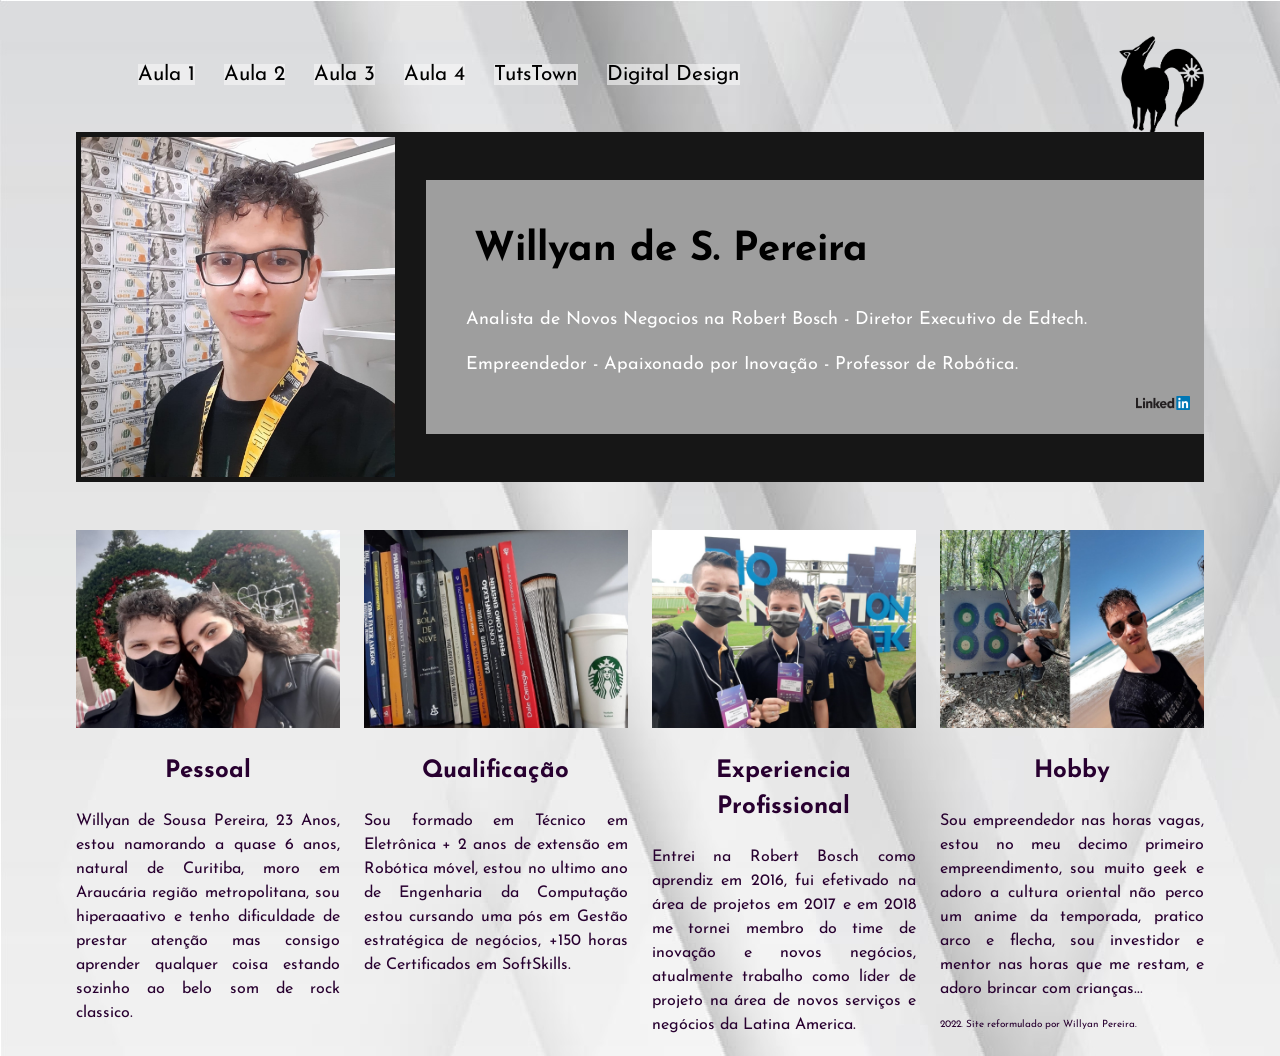
<file: index.html>
<!DOCTYPE html>
<html>
<head>
	<title>Willyan de S. Pereira</title>
	<meta charset="utf-8">
	<meta name="author" content="Willyan Pereira">
	<meta name="description" content="#">
	<meta name="keywords" content="#">
	<link rel="stylesheet" type="text/css" href="css/style.css">
	<link rel="preconnect" href="https://fonts.googleapis.com">
	<link rel="preconnect" href="https://fonts.gstatic.com" crossorigin>
	<link href="https://fonts.googleapis.com/css2?family=Josefin+Sans:ital,wght@1,500&display=swap" rel="stylesheet">
</head>
<body>
	<div class="container clearfix">
		<header>
			<a href="https://nanatsu-no-taizai.fandom.com/pt-br/wiki/Ban" target="_blank"><img src="img/LogoWill.png" alt="Logo Design Digital" class="logo"></a>
			<nav>
				<ul>
					<li><a href="https://willyanpereira.github.io/Trabalhos/Aula01/" target="_blank">Aula 1</a></li>
					<li><a href="https://willyanpereira.github.io/Trabalhos/Aula02/" target="_blank">Aula 2</a></li>
					<li><a href="https://willyanpereira.github.io/Trabalhos/Aula03/" target="_blank">Aula 3</a></li>
					<li><a href="https://willyanpereira.github.io/Trabalhos/Aula04/" target="_blank">Aula 4</a></li>
					<li><a href="https://willyanpereira.github.io/Trabalhos/TutsTown/" target="_blank">TutsTown</a></li>
					<li><a href="https://willyanpereira.github.io/Trabalhos/DigitalDesign/" target="_blank">Digital Design</a></li>
				</ul>
			</nav>
		</header>
		<div class="banner">
			<div class="caixa">
				<h1>Willyan de S. Pereira</h1>
				<p>Analista de Novos Negocios na Robert Bosch - Diretor Executivo de Edtech.
				</p>
				<p>Empreendedor - Apaixonado por Inovação - Professor de Robótica.
				</p>
				<a href="https://www.linkedin.com/in/willyanpereira/" target="_blank"><img src="img/linkedin.png" alt="Linkedin" class="logo"></a>
			</div>
			<img src="img/FotoWill.jfif" alt="Foto de Perfil" class="perfil">
		</div>
		<section>
			<article>
				<img src="img/foto-01.jpg" alt="Foto do Will com a Namorada" class="imagem-coluna">
				<h2>Pessoal</h2>
				<p>Willyan de Sousa Pereira, 23 Anos, estou namorando a quase 6 anos, natural de Curitiba, moro em Araucária região metropolitana, sou hiperaaativo e tenho dificuldade de prestar atenção mas consigo aprender qualquer coisa estando sozinho ao belo som de rock classico.
				</p>
			</article>
			<article>
				<img src="img/foto-02.jpg" alt="Foto Livros do Will" class="imagem-coluna">
				<h2>Qualificação</h2>
				<p>Sou formado em Técnico em Eletrônica + 2 anos de extensão em Robótica móvel, estou no ultimo ano de Engenharia da Computação estou cursando uma pós em Gestão estratégica de negócios, +150 horas de Certificados em SoftSkills. 
				</p>
			</article>
			<article>
				<img src="img/foto-03.jpg" alt="Foto do Will no Rio Innovation Week" class="imagem-coluna">
				<h2>Experiencia Profissional</h2>
				<p>Entrei na Robert Bosch como aprendiz em 2016, fui efetivado na área de projetos em 2017 e em 2018 me tornei membro do time de inovação e novos negócios, atualmente trabalho como líder de projeto na área de novos serviços e negócios da Latina America.
				</p>
			</article>
			<article>
				<img src="img/foto-04.jpg" alt="Foto do Will como Arqueiro e na Praia" class="imagem-coluna">
				<h2>Hobby</h2>
				<p>Sou empreendedor nas horas vagas, estou no meu decimo primeiro empreendimento, sou muito geek e adoro a cultura oriental não perco um anime da temporada, pratico arco e flecha, sou investidor e mentor nas horas que me restam, e adoro brincar com crianças...</p>
			</article>
			
		</section>
		<footer>
			<p class="footer">2022. Site reformulado por Willyan Pereira.</p>
		</footer>
	</div>
</body>
</html>
</file>
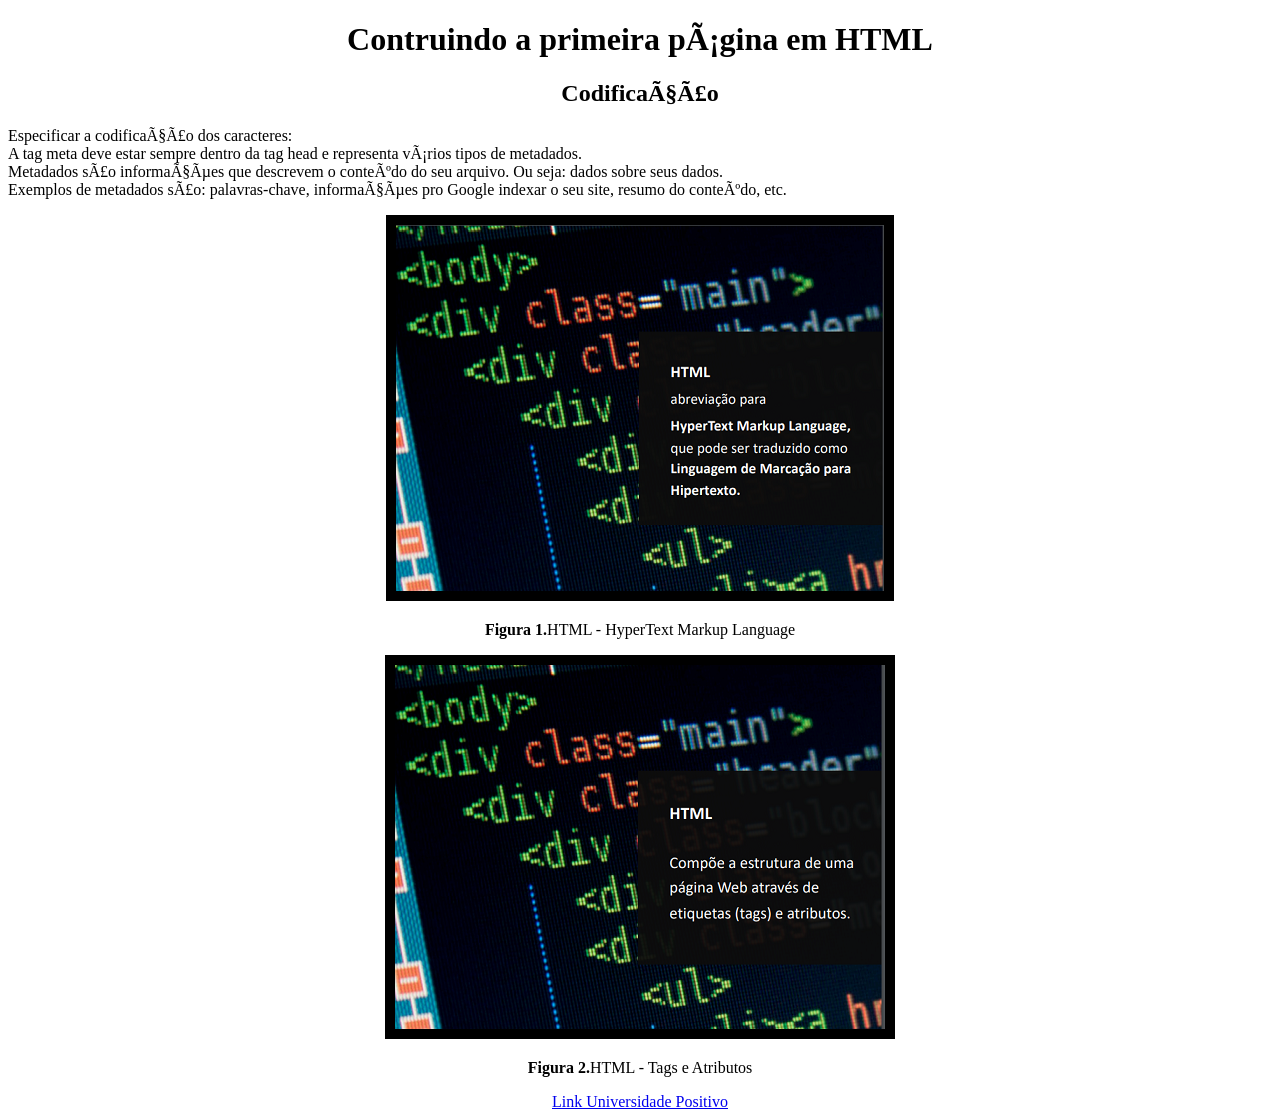
<file: Trabalhos/Aula01/index.html>
<!doctype html>
<html>
    <head>
        <title>Projeto 01</title>
        <meta charset=”utf-8”/>
        <meta author=”Wilyan Pereira”/>
        <meta name="language" content="pt-br">
    </head>
    <body>
        <div align = "center">
        <h1>Contruindo a primeira página em HTML</h1>
        <h2>Codificação</h2>
        </div>        
        <p>Especificar a codificação dos caracteres:<br/>
            A tag meta deve estar sempre dentro da tag head e representa vários
            tipos de metadados.<br/>
            Metadados são informações que descrevem o conteúdo do seu arquivo.
            Ou seja: dados sobre seus dados.<br/>
            Exemplos de metadados são: palavras-chave, informações pro Google
            indexar o seu site, resumo do conteúdo, etc.
        </p> 
        <div align="center">
            <figure class="img">
                <img class="Imagem" alt="Imagem1, HTML significa HyperText Markup Language" src="img\Imagem1.PNG" border="10" >
                <figcaption>
                <p><b>Figura 1.</b>HTML - HyperText Markup Language</p>
                </figcaption>
            </figure>
        </div>      
        <div align = "center">      
            <figure class="img">
                <img class="Imagem" alt="Imagem2, HTML atravês de tags e atributos estrutura a pagina web" src="img\Imagem2.PNG" border="10">
                <figcaption>
                <p><b>Figura 2.</b>HTML - Tags e Atributos</p>
                </figcaption>
            </figure>
        </div>
        <div align = "center">
            <a href = "https://www.up.edu.br/aluno/">Link Universidade Positivo</a>
        </div>           
    </body>
</html>
</file>
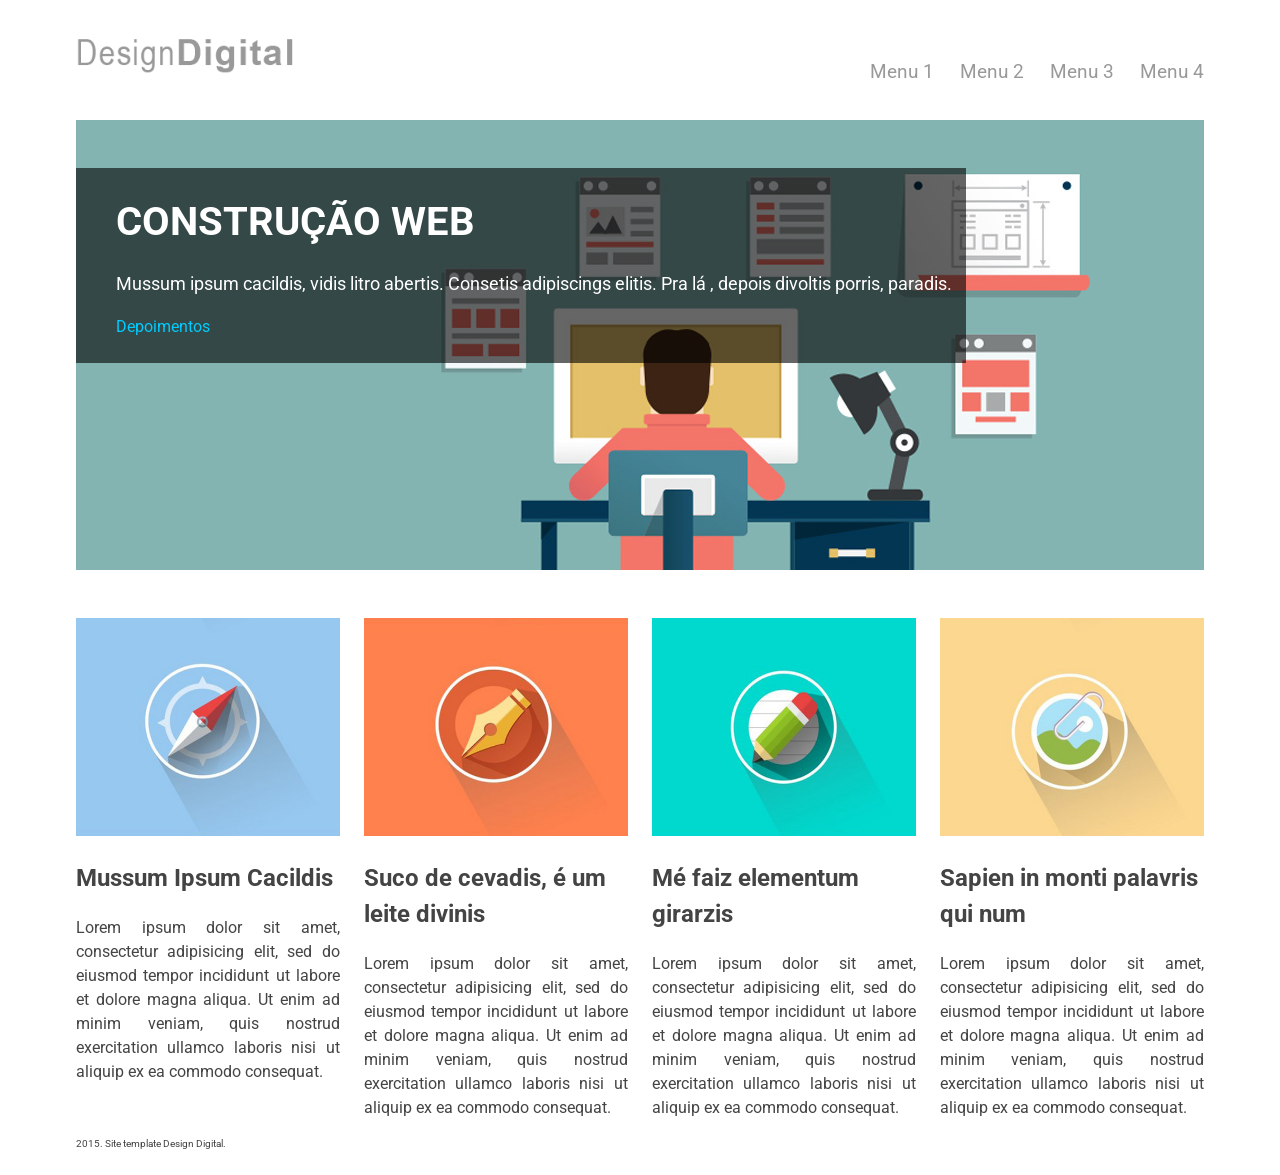
<file: Trabalhos/DigitalDesign/index.html>
<!DOCTYPE html>
<html>
<head>
	<title>Design Digital</title>
	<meta charset="utf-8">
	<meta name="author" content="Willyan Pereira">
	<meta name="description" content="#">
	<meta name="keywords" content="#">
	<link rel="stylesheet" type="text/css" href="css/style.css">
	<link rel="preconnect" href="https://fonts.googleapis.com">
	<link rel="preconnect" href="https://fonts.gstatic.com" crossorigin>
	<link href="https://fonts.googleapis.com/css2?family=Roboto&display=swap" rel="stylesheet">
</head>
<body>
	<div class="container clearfix">
		<header>
			<a href="index.html"><img src="img/logo.png" alt="Logo Design Digital" class="logo"></a>
			<nav>
				<ul>
					<li><a href="menu1.html">Menu 1</a></li>
					<li><a href="menu2.html">Menu 2</a></li>
					<li><a href="menu3.html">Menu 3</a></li>
					<li><a href="menu4.html">Menu 4</a></li>
				</ul>
			</nav>
		</header>
		<div class="banner">
			<div class="caixa">
				<h1>CONSTRUÇÃO WEB</h1>
				<p>Mussum ipsum cacildis, vidis litro abertis. 
					Consetis adipiscings elitis. Pra lá , depois
					divoltis porris, paradis.
				</p>
				<a href="depoimentos.html">Depoimentos</a>
			</div>
		</div>
		<section>
			<article>
				<img src="img/foto-01.jpg" alt="Bússola" class="imagem-coluna">
				<h2>Mussum Ipsum Cacildis</h2>
				<p>Lorem ipsum dolor sit amet, consectetur adipisicing elit, sed do eiusmod
				tempor incididunt ut labore et dolore magna aliqua. Ut enim ad minim veniam,
				quis nostrud exercitation ullamco laboris nisi ut aliquip ex ea commodo
				consequat.</p>
			</article>
			<article>
				<img src="img/foto-02.jpg" alt="Caneta de Pena" class="imagem-coluna">
				<h2>Suco de cevadis, é um leite divinis</h2>
				<p>Lorem ipsum dolor sit amet, consectetur adipisicing elit, sed do eiusmod
				tempor incididunt ut labore et dolore magna aliqua. Ut enim ad minim veniam,
				quis nostrud exercitation ullamco laboris nisi ut aliquip ex ea commodo
				consequat.</p>
			</article>
			<article>
				<img src="img/foto-03.jpg" alt="Lápis" class="imagem-coluna">
				<h2>Mé faiz elementum girarzis</h2>
				<p>Lorem ipsum dolor sit amet, consectetur adipisicing elit, sed do eiusmod
				tempor incididunt ut labore et dolore magna aliqua. Ut enim ad minim veniam,
				quis nostrud exercitation ullamco laboris nisi ut aliquip ex ea commodo
				consequat.</p>
			</article>
			<article>
				<img src="img/foto-04.jpg" alt="Clips sobre imagem" class="imagem-coluna">
				<h2>Sapien in monti palavris qui num</h2>
				<p>Lorem ipsum dolor sit amet, consectetur adipisicing elit, sed do eiusmod
				tempor incididunt ut labore et dolore magna aliqua. Ut enim ad minim veniam,
				quis nostrud exercitation ullamco laboris nisi ut aliquip ex ea commodo
				consequat.</p>
			</article>
			
		</section>
		<footer>
			<p class="footer">2015. Site template Design Digital.</p>
		</footer>
	</div>
</body>
</html>
</file>
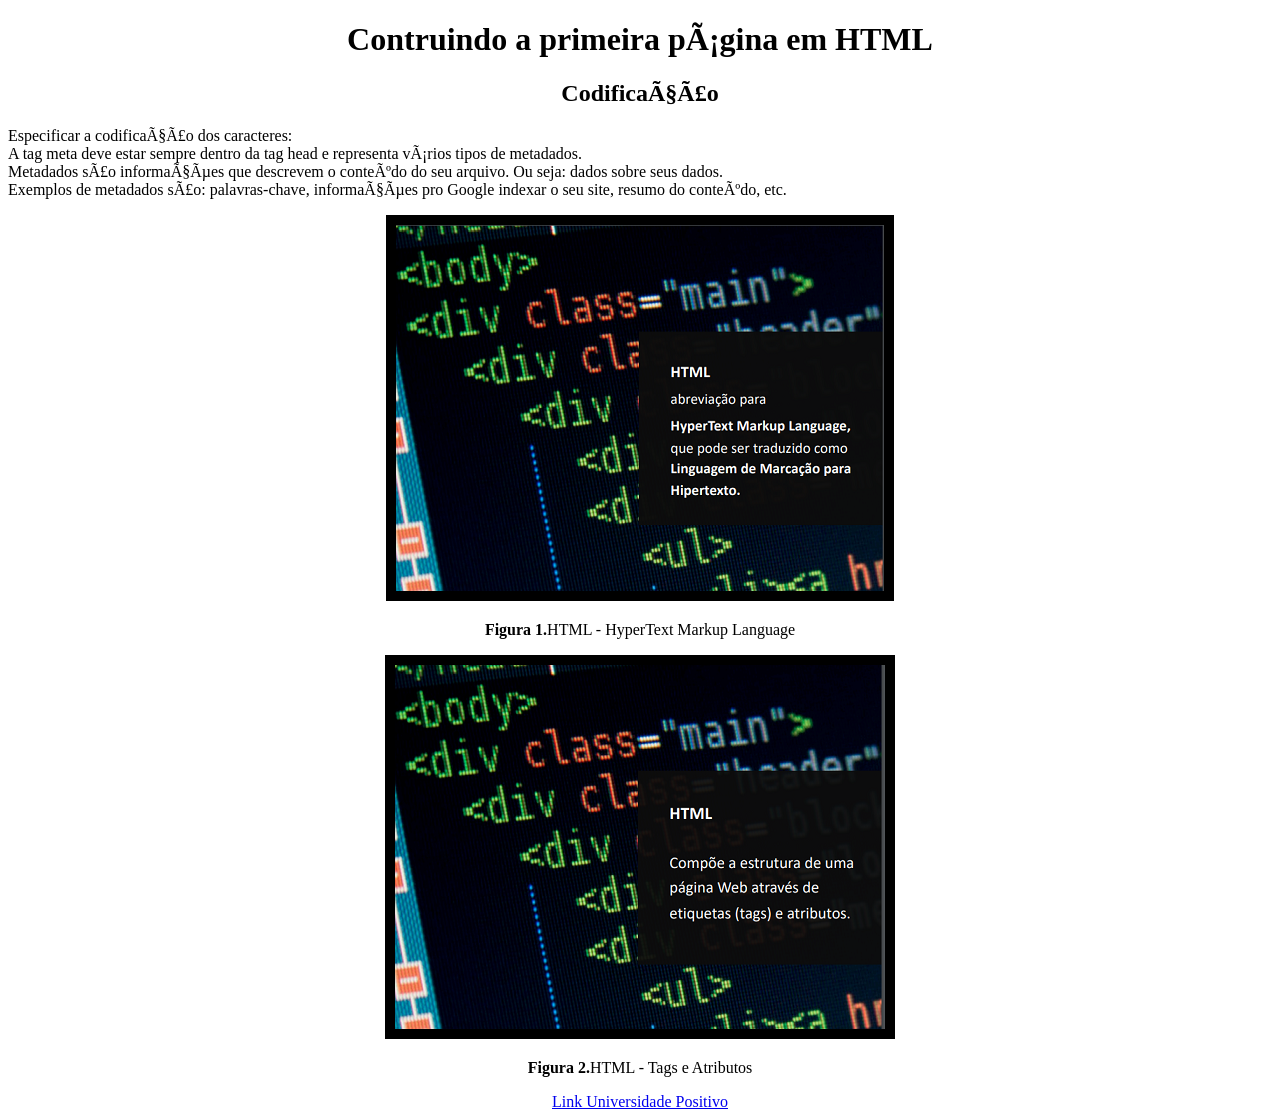
<file: Trabalhos/Aula01/main.html>
<!doctype html>
<html>
    <head>
        <title>Projeto 01</title>
        <meta charset=”utf-8”/>
        <meta author=”Wilyan Pereira”/>
        <meta name="language" content="pt-br">
    </head>
    <body>
        <div align = "center">
        <h1>Contruindo a primeira página em HTML</h1>
        <h2>Codificação</h2>
        </div>        
        <p>Especificar a codificação dos caracteres:<br/>
            A tag meta deve estar sempre dentro da tag head e representa vários
            tipos de metadados.<br/>
            Metadados são informações que descrevem o conteúdo do seu arquivo.
            Ou seja: dados sobre seus dados.<br/>
            Exemplos de metadados são: palavras-chave, informações pro Google
            indexar o seu site, resumo do conteúdo, etc.
        </p> 
        <div align="center">
            <figure class="img">
                <img class="Imagem" alt="Imagem1, HTML significa HyperText Markup Language" src="img\Imagem1.PNG" border="10" >
                <figcaption>
                <p><b>Figura 1.</b>HTML - HyperText Markup Language</p>
                </figcaption>
            </figure>
        </div>      
        <div align = "center">      
            <figure class="img">
                <img class="Imagem" alt="Imagem2, HTML atravês de tags e atributos estrutura a pagina web" src="img\Imagem2.PNG" border="10">
                <figcaption>
                <p><b>Figura 2.</b>HTML - Tags e Atributos</p>
                </figcaption>
            </figure>
        </div>
        <div align = "center">
            <a href = "https://www.up.edu.br/aluno/">Link Universidade Positivo</a>
        </div>           
    </body>
</html>
</file>
<file: css/style.css>
/*		  
Olá
Este é o CSS do Site de Design Digital
Qualquer dúvida consulte :::http://www.w3.org/community/webed/wiki/CSS/Properties:::

Github God link: 
https://github.com/gabihgrimm/desweb2022quinta 
*/

/* Normatização CSS */
body{
    font-family: 'Josefin Sans', sans-serif;
    line-height: 1.5;
    color: rgb(40, 0, 48); /*Quando temos repetições podemos resumir e.g. #444444 como #444 e #FFDD8* como #FD8  */
    font-size: 62.5%;
    background-image: url('../img/Inicio.jfif');
}

*,*:before,*:after{
    -webkit-box-sizing: border-box;
    -moz-box-sizing: border-box;
    box-sizing: border-box;
}

/*
Todo 'a' vem por default sublinhado, para mudar isso deve-se usar as seguintes propriedades:
text-decoration: none ==> retira o sublinhado;
text-decoration: underline ==> coloca um sublinhado;
text-decoration: overline ==> coloca um sobrelinhado;
text-decoration: underline overline ==> coloca sobre e sublinhado juntos;
text-decoration: line-through ==> coloca uma linha em cima do texto.
*/
a{
    text-decoration: none;
    font-size: 1.6em;
    color: #0CF;
}
a:hover{
    text-decoration: underline;
}
/*
Como estilizar o comportamento do mouse
a:link estiliza o estado UP (corresponde a situação inicial do link, isto é, o aspecto do link quando a página é carregada no browser do usuário);
a:visited estiliza o estado VISITED (é o aspecto que o link assume quando o usuário passa o ponteiro do mouse sobre o link);
a:hover estiliza o estado OVER (é o aspecto do link depois que foi visitado pelo usuário);
a:active estiliza o estado link ativo (é o aspecto do link ativo, isto é, aquele que foi clicado pelo usuário.);
*/
.container{
    max-width: 1128px;
    margin: 0 auto;    
}

img, video, figure, embed{
    max-width: 100%;
}

header{
    width: 100%;
    height: 60px;
    margin-bottom: 3.6em;
    margin-top: 3.6em;
}

.logo{
    width: 7.5%;/*234/1200 = 19.5%*/
    float: right;
}

nav{
    width: 60%;/*840/1200 = 70%*/
    float: left;
}

nav ul{
    float: right;
}

nav li{
    font-size: 1.3em;
    margin-right: 1.0em;
    margin-left: 1.0em;
    margin-top: 1.0em;
    display: inline-block;
}

nav li a{
    color: rgb(0, 0, 0);
    background: rgba(248, 248, 248, 0.6);
    padding: 0%;
}
.banner{
    background-color: rgb(22, 22, 22);
    height: 350px;
    margin-bottom: 4.8em;
    position: relative;   
}
.perfil {
    float: left;
    height: 350px;
    padding: 5px;
}

.caixa { 
    position: absolute;
    top: 48px;
    background: rgba(248, 248, 248, 0.6);
    padding: 2.4em 1.4em 2.4em 4.0em;
    margin-left: 350px;
}
h1{
    font-size: 4.0em;
    color: rgb(0, 0, 0);
    padding: 0.2em;
    margin-bottom: 0.3em;
    margin-top: 0.2em;
}
.caixa p{
    font-size: 1.8em;
    color:#FFF;    
}
/* 
O Position não serve para diagramar a estrutura de layouts. Para isso, você utiliza a propriedade float do css. O Position vai servir para fazer coisas mais simples.
#fixed irá fixar a posição do elemento na coordenada que você definir
#relative posiciona o elemento em relação a si mesmo.
#absolute se utiliza do ponto superior esquerdo de outros elementos. Estes elementos são os parentes dele do elemento com position absolute. Mais especificamente o pai.
*/

article{
    width: 23.4%;/*264/1128 = 23.4%*/
    float: left;
    margin-right: 2.4em;
}

article:last-child{
    margin-right: 0;
}

h2{
    font-size: 2.4em;
    text-align: center;
}

p{
    font-size: 1.6em;
    text-align: justify;
}

footer{
    width: 100%;
    margin-bottom: 2.4em;
    margin-top: 2.4em;    
}

.footer{
    font-size: 1.0em;
    margin-bottom: 0;    
}
</file>
<file: Trabalhos/DigitalDesign/css/style.css>
/*		  
Olá
Este é o CSS do Site de Design Digital
Qualquer dúvida consulte :::http://www.w3.org/community/webed/wiki/CSS/Properties:::

Github God link: 
https://github.com/gabihgrimm/desweb2022quinta 
*/

/* Normatização CSS */
body{
    font-family: 'Roboto', sans-serif;
    line-height: 1.5;
    color: #444; /*Quando temos repetições podemos resumir e.g. #444444 como #444 e #FFDD8* como #FD8  */
    font-size: 62.5%;
}

*,*:before,*:after{
    -webkit-box-sizing: border-box;
    -moz-box-sizing: border-box;
    box-sizing: border-box;
}

/*
Todo 'a' vem por default sublinhado, para mudar isso deve-se usar as seguintes propriedades:
text-decoration: none ==> retira o sublinhado;
text-decoration: underline ==> coloca um sublinhado;
text-decoration: overline ==> coloca um sobrelinhado;
text-decoration: underline overline ==> coloca sobre e sublinhado juntos;
text-decoration: line-through ==> coloca uma linha em cima do texto.
*/
a{
    text-decoration: none;
    font-size: 1.6em;
    color: #0CF;
}
a:hover{
    text-decoration: underline;
}
/*
Como estilizar o comportamento do mouse
a:link estiliza o estado UP (corresponde a situação inicial do link, isto é, o aspecto do link quando a página é carregada no browser do usuário);
a:visited estiliza o estado VISITED (é o aspecto que o link assume quando o usuário passa o ponteiro do mouse sobre o link);
a:hover estiliza o estado OVER (é o aspecto do link depois que foi visitado pelo usuário);
a:active estiliza o estado link ativo (é o aspecto do link ativo, isto é, aquele que foi clicado pelo usuário.);
*/
.container{
    max-width: 1128px;
    margin: 0 auto;    
}

img, video, figure, embed{
    max-width: 100%;
}

header{
    width: 100%;
    height: 48px;
    margin-bottom: 3.6em;
    margin-top: 3.6em;
}

.logo{
    width: 19.5%;/*234/1200 = 19.5%*/
    float: left;
}

nav{
    width: 70%;/*840/1200 = 70%*/
    float: right;
}

nav ul{
    float: right;
}

nav li{
    font-size: 1.2em;
    margin-left: 2.0em;
    margin-top: 1.0em;
    display: inline-block;
}

nav li a{
    color: #999;
}
.banner{
    background: url('../img/banner.jpg');
    height: 450px;
    margin-bottom: 4.8em;
    position: relative;   
}

.caixa { 
    position: absolute;
    top: 48px;
    background: rgba(0,0,0,60%);
    padding: 2.4em 1.4em 2.4em 4.0em;
}
h1{
    font-size: 4.0em;
    color: #FFF;
    margin-bottom: 0;
    margin-top: 0;
}
.caixa p{
    font-size: 1.8em;
    color:#FFF;    
}
/* 
O Position não serve para diagramar a estrutura de layouts. Para isso, você utiliza a propriedade float do css. O Position vai servir para fazer coisas mais simples.
#fixed irá fixar a posição do elemento na coordenada que você definir
#relative posiciona o elemento em relação a si mesmo.
#absolute se utiliza do ponto superior esquerdo de outros elementos. Estes elementos são os parentes dele do elemento com position absolute. Mais especificamente o pai.
*/

article{
    width: 23.4%;/*264/1128 = 23.4%*/
    float: left;
    margin-right: 2.4em;
}

article:last-child{
    margin-right: 0;
}

h2{
    font-size: 2.4em;
}

p{
    font-size: 1.6em;
    text-align: justify;
}

footer{
    width: 100%;
    margin-bottom: 2.4em;
    margin-top: 2.4em;
}

.footer{
    font-size: 1.0em;
    margin-bottom: 0;
}
</file>
